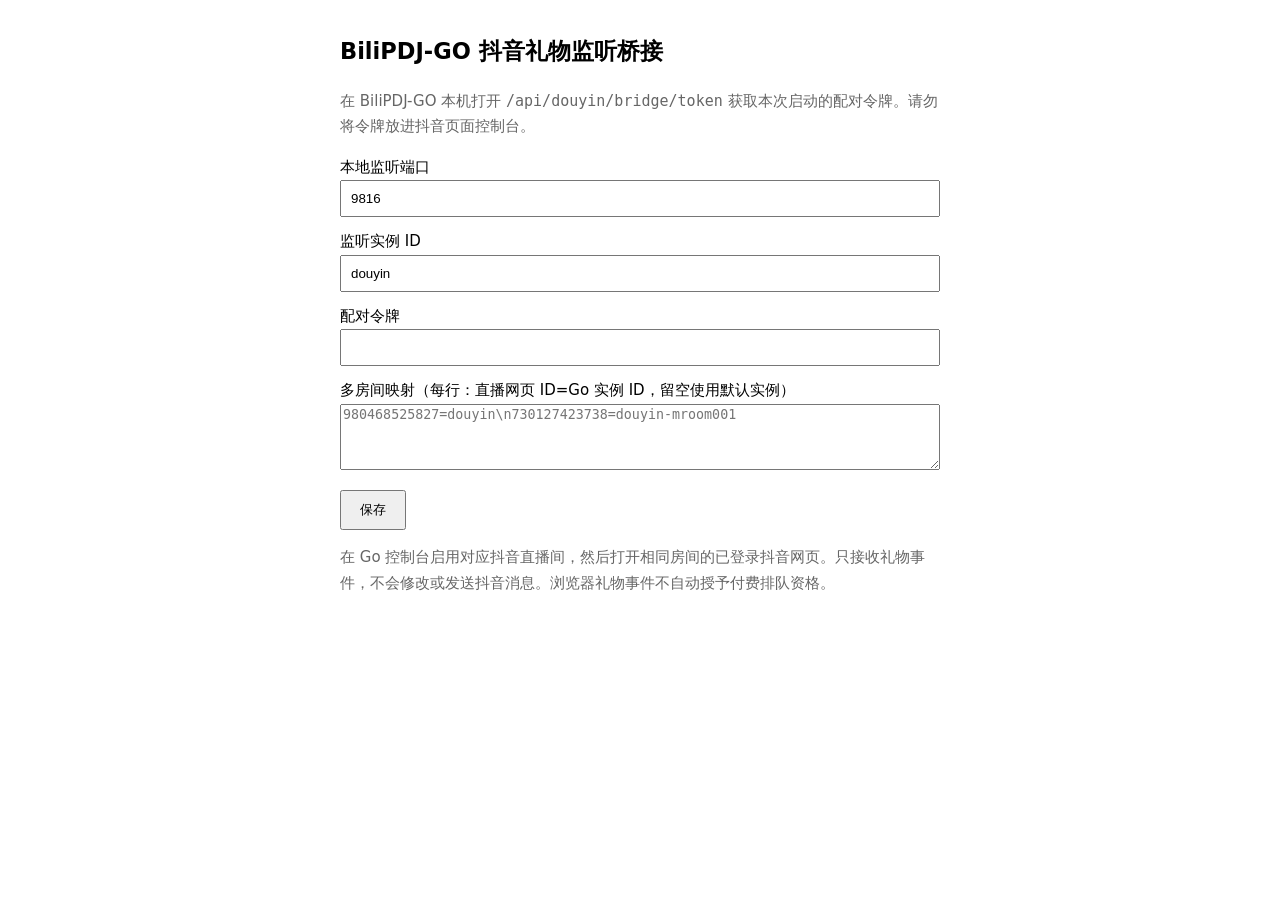
<file: tools/douyin-gift-extension/options.html>
<!doctype html>
<html lang="zh-CN"><head><meta charset="utf-8"><title>BiliPDJ-GO 抖音桥接</title>
<style>body{font:15px system-ui,sans-serif;max-width:600px;margin:32px auto;line-height:1.7}label{display:block;margin:12px 0}input{width:100%;padding:9px;box-sizing:border-box}button{padding:9px 18px}p{color:#666}</style></head><body>
<h2>BiliPDJ-GO 抖音礼物监听桥接</h2>
<p>在 BiliPDJ-GO 本机打开 <code>/api/douyin/bridge/token</code> 获取本次启动的配对令牌。请勿将令牌放进抖音页面控制台。</p>
<label>本地监听端口<input id="port" type="number" min="1" max="65535" value="9816"></label>
<label>监听实例 ID<input id="instance" value="douyin"></label>
<label>配对令牌<input id="token" type="password" autocomplete="off"></label>
<label>多房间映射（每行：直播网页 ID=Go 实例 ID，留空使用默认实例）<textarea id="roomMap" rows="4" style="width:100%;box-sizing:border-box" placeholder="980468525827=douyin\n730127423738=douyin-mroom001"></textarea></label>
<button id="save">保存</button> <span id="status" role="status"></span>
<p>在 Go 控制台启用对应抖音直播间，然后打开相同房间的已登录抖音网页。只接收礼物事件，不会修改或发送抖音消息。浏览器礼物事件不自动授予付费排队资格。</p>
<script src="options.js"></script></body></html>
</file>
